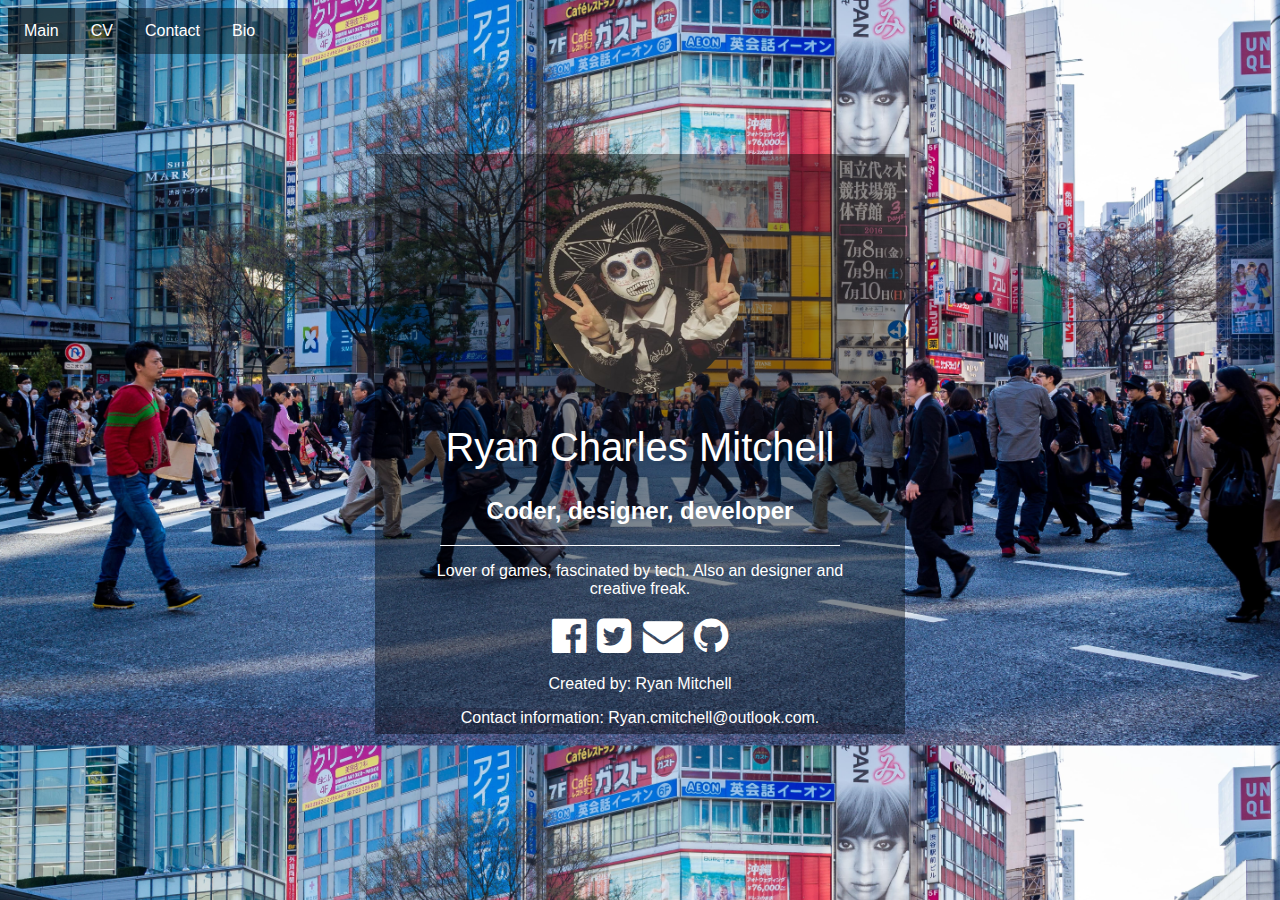
<file: index.html>
<!DOCTYPE html>
<!-- Ryan Mitchell - 16426689 -->
<html>
    <head>
        <meta charset="utf-8">
        <meta name="viewport" content="width=device-width, initial-scale=1">
        <title>ryan.mit | Ryan Mitchell</title>
        <link rel="stylesheet" href="css/styles.css">
        <link href="https://cdnjs.cloudflare.com/ajax/libs/font-awesome/4.7.0/css/font-awesome.min.css" rel="stylesheet" integrity="sha384-wvfXpqpZZVQGK6TAh5PVlGOfQNHSoD2xbE+QkPxCAFlNEevoEH3Sl0sibVcOQVnN" crossorigin="anonymous">
    </head>
    <body>
      <ul>
        <li><a class="active" href="index.html">Main</a></li>
        <li><a href="cv.html">CV</a></li>
        <li><a href="contact.html">Contact</a></li>
        <li><a href="bio.html">Bio</a></li>
      </ul>
      <main class="main-content">
       <div class="prof-box">
         <header>
           <img src="images/prof-pic.jpg" class="prof-pic">
           <h1 class="logo-text">Ryan Charles Mitchell</h1>
           <h2 class="logo-text">Coder, designer, developer</h2>
         </header>
         <div class="line-break"></div>
         <p>
         Lover of games, fascinated by tech. Also an designer and creative freak.
         </p>
         <div class="social-link">
           <i class="fa fa-facebook-official" aria-hidden="true"></i>
           <i class="fa fa-twitter-square" aria-hidden="true"></i>
           <i class="fa fa-envelope" aria-hidden="true"></i>
           <i class="fa fa-github" aria-hidden="true"></i>
         </div>
         <footer>
           <p>Created by: Ryan Mitchell</p>
           <p>Contact information:
           Ryan.cmitchell@outlook.com.</p>
         </footer>
       </div>
      </main>
    </body>
</html>
</file>
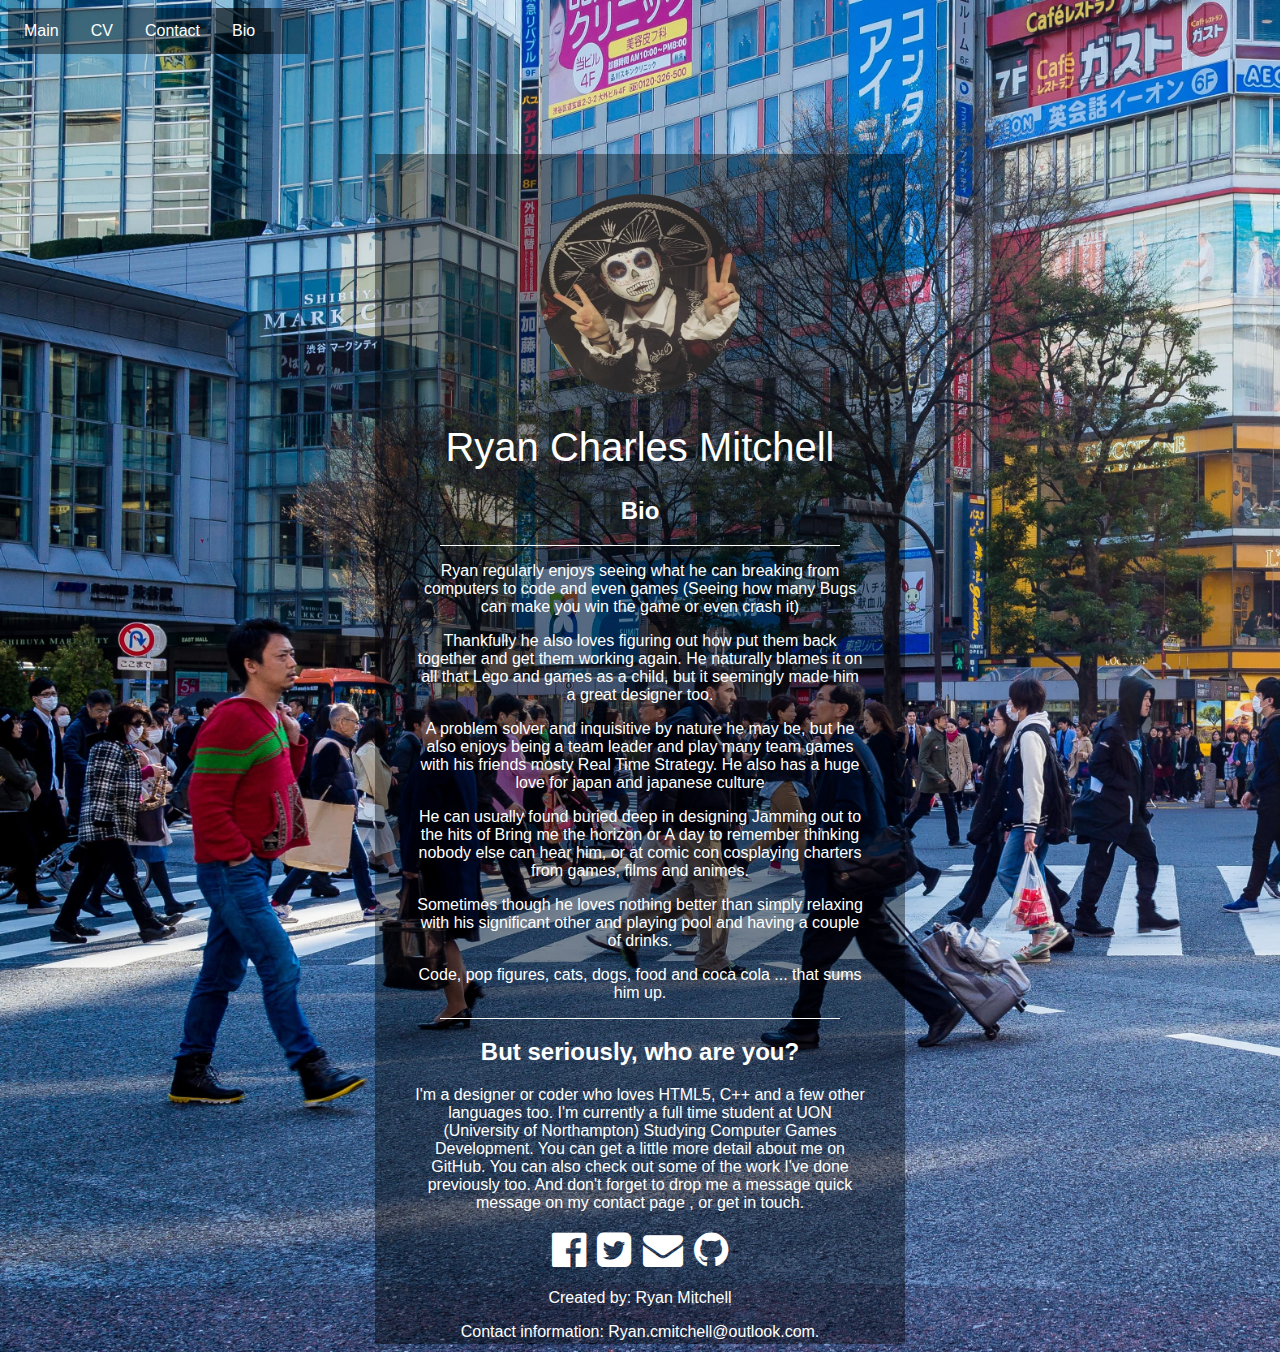
<file: bio.html>
<!DOCTYPE html>
<!-- Ryan Mitchell - 16426689 -->
<html>
    <head>
        <meta charset="utf-8">
        <meta name="viewport" content="width=device-width, initial-scale=1">
        <title>Ryan Mitchell Portfolo</title>
        <link rel="stylesheet" href="css/styles.css">
        <link href="https://cdnjs.cloudflare.com/ajax/libs/font-awesome/4.7.0/css/font-awesome.min.css" rel="stylesheet" integrity="sha384-wvfXpqpZZVQGK6TAh5PVlGOfQNHSoD2xbE+QkPxCAFlNEevoEH3Sl0sibVcOQVnN" crossorigin="anonymous">
    </head>
    <body>
      <ul>
        <li><a href="index.html">Main</a></li>
        <li><a href="cv.html">CV</a></li>
        <li><a href="contact.html">Contact</a></li>
        <li><a class="active" href="bio.html">Bio</a></li>
      </ul>
      <main class="main-content">
       <div class="prof-box1">
         <header>
           <img src="images/prof-pic.jpg" class="prof-pic">
           <h1 class="logo-text">Ryan Charles Mitchell</h1>
           <h2 class="logo-text">Bio</h2>
         </header>
         <div class="line-break"></div>
         <p>
           Ryan regularly enjoys seeing what he can breaking from computers to
           code and even games (Seeing how many Bugs can make you win the game or even crash it)
         </p>
         <p>
           Thankfully he also loves figuring out how put them back together and get them working again.
           He naturally blames it on all that Lego and games as a child, but it seemingly made him a great designer too.
         </p>
         <p>
           A problem solver and inquisitive by nature he may be, but he also enjoys being a team leader and
           play many team games with his friends mosty Real Time Strategy.
           He also has a huge love for japan and japanese culture
         </p>
         <p>
           He can usually found buried deep in designing Jamming out to the hits of Bring me the horizon or
           A day to remember thinking nobody else can hear him, or at comic con cosplaying charters from games, films and animes.
         </p>
         <p>
           Sometimes though he loves nothing better than simply relaxing with his significant other
           and playing pool and having a couple of drinks.
         </p>
         <p>
           Code, pop figures, cats, dogs, food and coca cola ... that sums him up.
         </p>
         <div class="line-break"></div>
         <h2>But seriously, who are you?</h2>
         <p>
           I'm a designer or coder who loves HTML5, C++  and a few other languages too. I'm currently a full time student at UON
           (University of Northampton) Studying Computer Games Development.
           You can get a little more detail about me on GitHub. You can also check out some of the work I've done previously
           too. And don't forget to drop me a message quick message on my contact page , or get in touch.
         </p>
         <div class="social-link">
           <i class="fa fa-facebook-official" aria-hidden="true"></i>
           <i class="fa fa-twitter-square" aria-hidden="true"></i>
           <i class="fa fa-envelope" aria-hidden="true"></i>
           <i class="fa fa-github" aria-hidden="true"></i>
         </div>
         <footer>
           <p>Created by: Ryan Mitchell</p>
           <p>Contact information:
           Ryan.cmitchell@outlook.com.</p>
         </footer>
       </div>
      </main>
    </body>
</html>
</file>
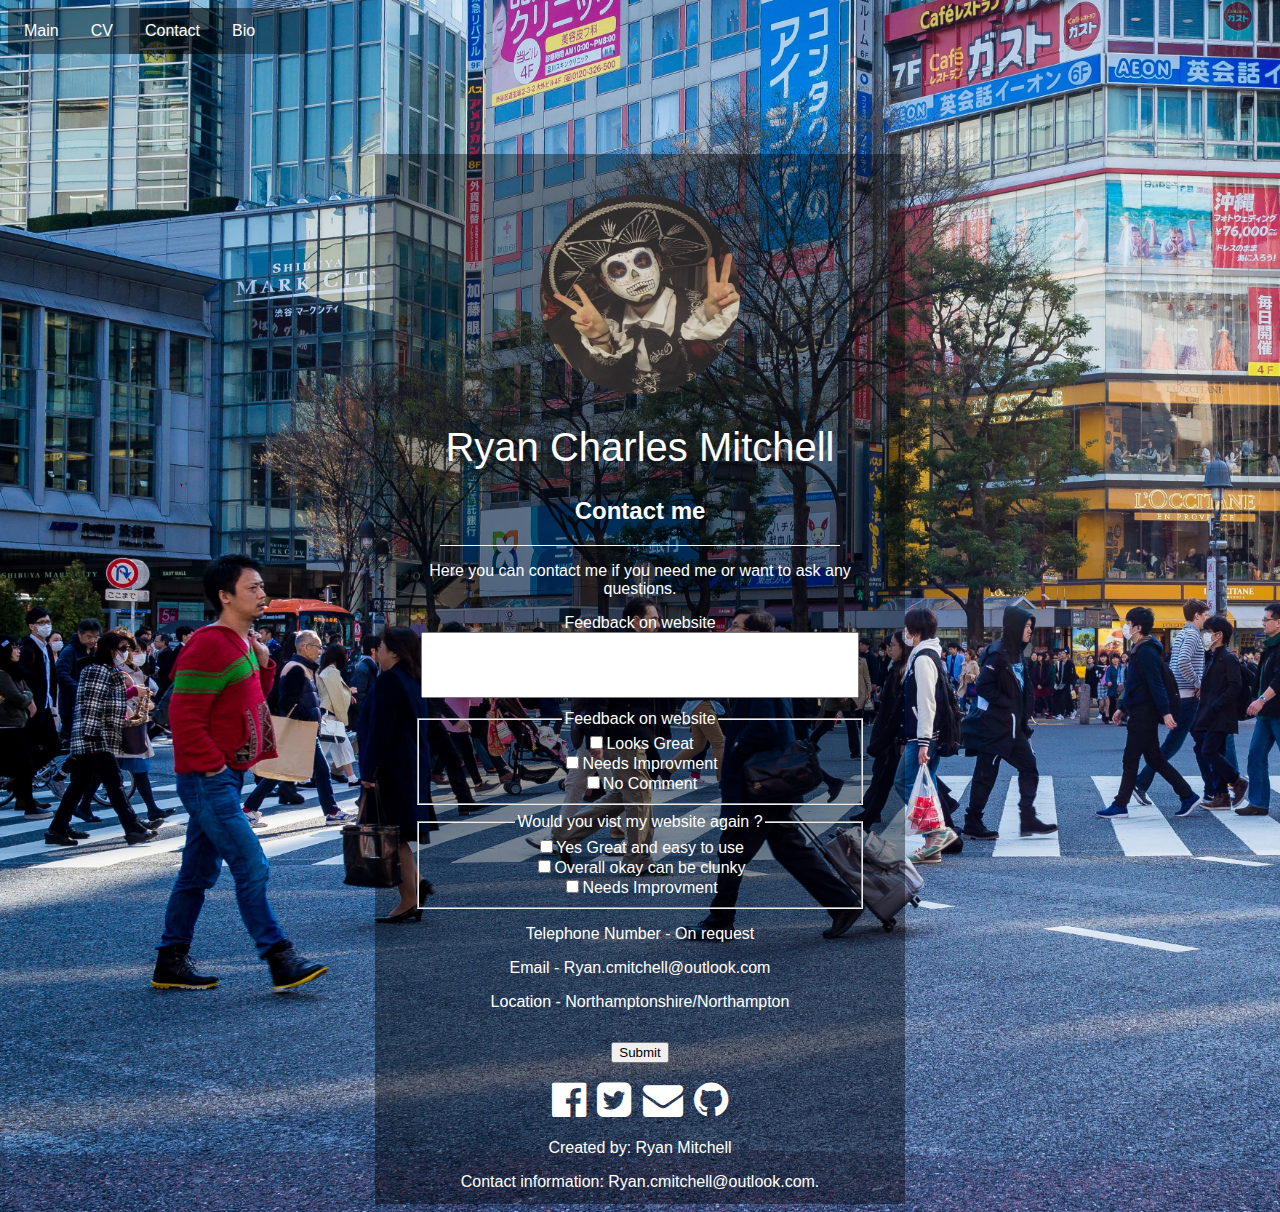
<file: contact.html>
<!DOCTYPE html>
<!-- Ryan Mitchell - 16426689 -->
<html>
    <head>
        <meta charset="utf-8">
        <meta name="viewport" content="width=device-width, initial-scale=1">
        <title>Ryan Mitchell Portfolo</title>
        <link rel="stylesheet" href="css/styles.css">
        <link href="https://cdnjs.cloudflare.com/ajax/libs/font-awesome/4.7.0/css/font-awesome.min.css" rel="stylesheet" integrity="sha384-wvfXpqpZZVQGK6TAh5PVlGOfQNHSoD2xbE+QkPxCAFlNEevoEH3Sl0sibVcOQVnN" crossorigin="anonymous">
    </head>
    <body>
      <!-- Main Menu -->
      <ul>
        <li><a href="index.html">Main</a></li>
        <li><a href="cv.html">CV</a></li>
        <li><a class="active" href="contact.html">Contact</a></li>
        <li><a href="bio.html">Bio</a></li>
      </ul>
      <!-- Main Content box -->
      <main class="main-content">
       <div class="prof-box3">
         <header>
           <img src="images/prof-pic.jpg" class="prof-pic">
           <h1 class="logo-text">Ryan Charles Mitchell</h1>
           <h2 class="logo-text">Contact me</h2>
         </header>
         <div class="line-break"></div>
         <p>
         Here you can contact me if you need me or want to ask any questions.
         </p>
         <!-- Text Area -->
         <div class="form-group">
           <label for="form-textarea">Feedback on website</label>
           <textarea rows="4" cols="25" id="form-textarea"></textarea>
        </div>
         <!-- Question Buttons -->
         <div class="form-group">
           <fieldset>
           <legend>Feedback on website</legend>
         <div class="option-list">
           <label><input type="checkbox" name="rb1">Looks Great</label> <br>
           <label><input type="checkbox" name="rb1">Needs Improvment</label> <br>
           <label><input type="checkbox" name="rb1">No Comment</label>
         </div></fieldset>
        </div>
        <!-- Question Buttons 2 -->
        <div class="form-group">
          <fieldset>
          <legend>Would you vist my website again ?</legend>
        <div class="option-list">
          <label><input type="checkbox" name="rb1">Yes Great and easy to use</label> <br>
          <label><input type="checkbox" name="rb1">Overall okay can be clunky</label> <br>
          <label><input type="checkbox" name="rb1">Needs Improvment</label>
        </div></fieldset>
       </div>
        <!-- infomation box  -->
       <p>Telephone Number - On request </p>
       <p>Email - Ryan.cmitchell@outlook.com</p>
       <p>Location - Northamptonshire/Northampton </p>
        <!-- Submit Button -->
        <div class="padding"><button>Submit</button></div>
        <!-- Social Link Buttons -->
         <div class="social-link">
           <i class="fa fa-facebook-official" aria-hidden="true"></i>
           <i class="fa fa-twitter-square" aria-hidden="true"></i>
           <i class="fa fa-envelope" aria-hidden="true"></i>
           <i class="fa fa-github" aria-hidden="true"></i>
         </div>
         <footer>
           <p>Created by: Ryan Mitchell</p>
           <p>Contact information:
           Ryan.cmitchell@outlook.com.</p>
         </footer>
       </div>
      </main>
    </body>
</html>
</file>
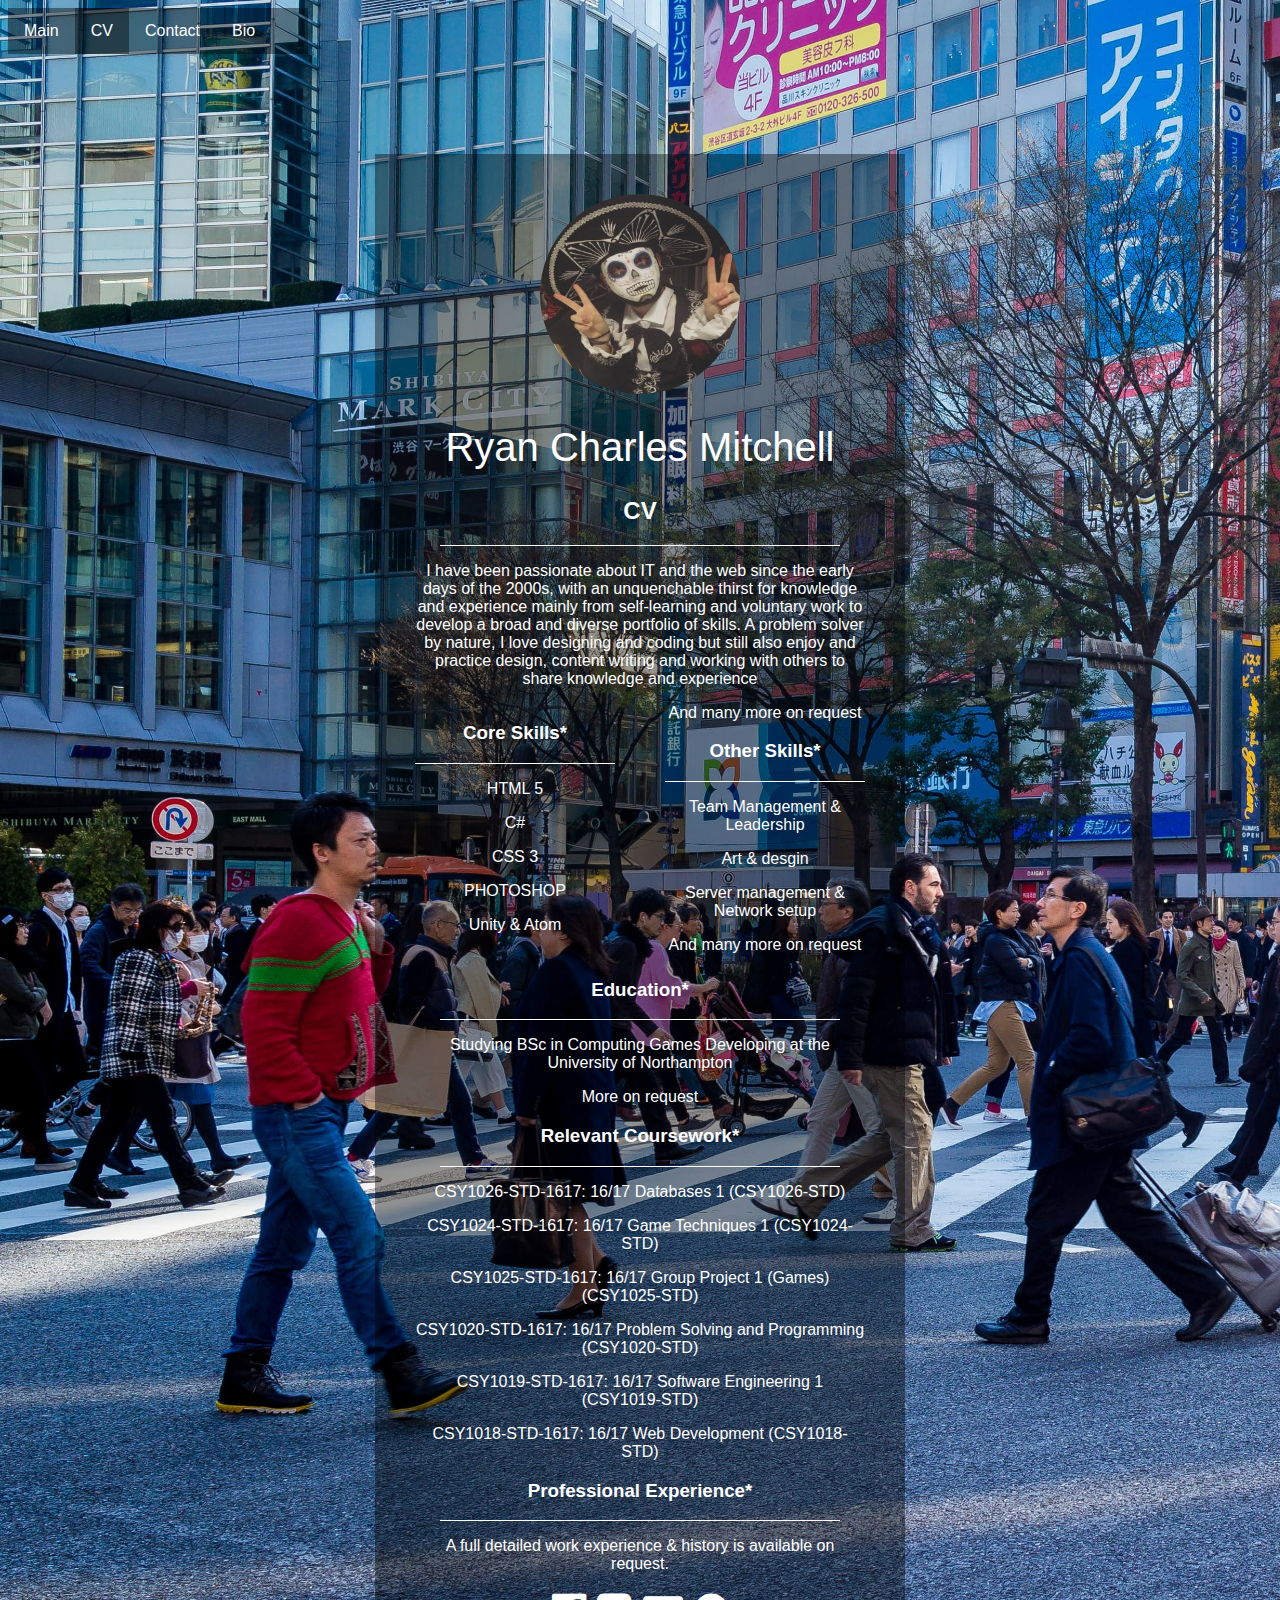
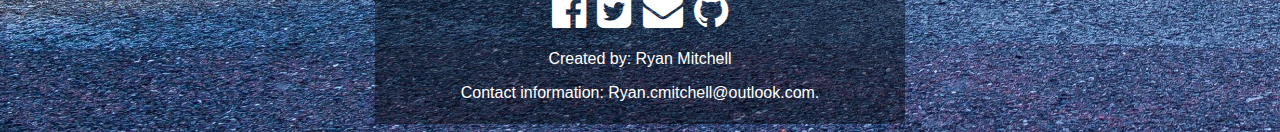
<file: cv.html>
<!DOCTYPE html>
<!-- Ryan Mitchell - 16426689 -->
<html>
    <head>
        <meta charset="utf-8">
        <meta name="viewport" content="width=device-width, initial-scale=1">
        <title>Ryan Mitchell Portfolo</title>
        <link rel="stylesheet" href="css/styles.css">
        <link href="https://cdnjs.cloudflare.com/ajax/libs/font-awesome/4.7.0/css/font-awesome.min.css" rel="stylesheet" integrity="sha384-wvfXpqpZZVQGK6TAh5PVlGOfQNHSoD2xbE+QkPxCAFlNEevoEH3Sl0sibVcOQVnN" crossorigin="anonymous">
    </head>
    <body>
      <ul>
        <li><a href="index.html">Main</a></li>
        <li><a class="active" href="cv.html">CV</a></li>
        <li><a href="contact.html">Contact</a></li>
        <li><a href="bio.html">Bio</a></li>
      </ul>
      <main class="main-content">
       <div class="prof-box2">
         <header>
           <img src="images/prof-pic.jpg" class="prof-pic">
           <h1 class="logo-text">Ryan Charles Mitchell</h1>
           <h2 class="logo-text">CV</h2>
         </header>
         <div class="line-break"></div>
         <p>
           I have been passionate about IT and the web since the early days of the 2000s, with an unquenchable thirst for knowledge and experience mainly
           from self-learning and voluntary work to develop a broad and diverse portfolio of skills.
           A problem solver by nature, I love designing and coding but still also enjoy and practice design,
           content writing and working with others to share knowledge and experience
         </p>
         <div class="cvpage">
           <h3>Core Skills*</h3>
           <div class="line-break2"></div>
           <p>HTML 5</p>
           <p>C#</p>
           <p>CSS 3</p>
           <p>PHOTOSHOP</p>
           <p>Unity & Atom </p>
           <p>And many more on request</p>
           <h3>Other Skills*</h3>
           <div class="line-break2"></div>
           <p>Team Management & Leadership</p>
           <p>Art & desgin</p>
           <p>Server management & Network setup </p>
           <p>And many more on request</p>
         </div>
         <h3>Education*</h3>
         <div class="line-break"></div>
         <p>Studying BSc in Computing Games Developing
         at the University of Northampton</p>
         <p>More on request</p>
         <h3>Relevant Coursework*</h3>
         <div class="line-break"></div>
         <p>CSY1026-STD-1617: 16/17 Databases 1 (CSY1026-STD)</p>
         <p>CSY1024-STD-1617: 16/17 Game Techniques 1 (CSY1024-STD)</p>
         <p>CSY1025-STD-1617: 16/17 Group Project 1 (Games) (CSY1025-STD)</p>
         <p>CSY1020-STD-1617: 16/17 Problem Solving and Programming (CSY1020-STD)</p>
         <p>CSY1019-STD-1617: 16/17 Software Engineering 1 (CSY1019-STD)</p>
         <p>CSY1018-STD-1617: 16/17 Web Development (CSY1018-STD)</p>
         <h3>Professional Experience*</h3>
         <div class="line-break"></div>
         <p>A full detailed work experience & history is available on request.</p>
         <div class="social-link">
           <i class="fa fa-facebook-official" aria-hidden="true"></i>
           <i class="fa fa-twitter-square" aria-hidden="true"></i>
           <i class="fa fa-envelope" aria-hidden="true"></i>
           <i class="fa fa-github" aria-hidden="true"></i>
         </div>
         <footer>
           <p>Created by: Ryan Mitchell</p>
           <p>Contact information:
           Ryan.cmitchell@outlook.com.</p>
         </footer>
       </div>
      </main>
    </body>
</html>
</file>
<file: css/styles.css>
html {
  background-image:url("../images/japan1.jpg");
  -no-repeat center center fixed;
  background-size: cover;
  font-family: 'Helvetica', sans-serif;

}

.prof-box {
  width: 450px;
  height: 500px;
  background: rgba(0, 0, 0, 0.4);
  padding: 40px;
  color: white;
  margin: 0 auto;
  margin-top: 100px;
  text-align: center;
}

.prof-box1 {
  width: 450px;
  height: 1110px;
  background: rgba(0, 0, 0, 0.4);
  padding: 40px;
  color: white;
  margin: 0 auto;
  margin-top: 100px;
  text-align: center;
}

.prof-box2 {
  width: 450px;
  height: 1490px;
  background: rgba(0, 0, 0, 0.4);
  padding: 40px;
  color: white;
  margin: 0 auto;
  margin-top: 100px;
  text-align: center;
}

.prof-box3 {
  width: 450px;
  height: 970px;
  background: rgba(0, 0, 0, 0.4);
  padding: 40px;
  color: white;
  margin: 0 auto;
  margin-top: 100px;
  text-align: center;
}

.cvpage {
  column-count: 2;
  column-gap: 50px;
  column-span: 2;
  text-align: center;
}


.prof-pic {
  border-radius: 50%;
  height: 200px;
  width: 200px;
}

.social-link {

  font-size: 40px;
}

.line-break {
  width: 400px;
  margin: 0 auto;
  border-top: 1px solid white;

}

.line-break2 {
  width: 200px;
  margin: 0 auto;
  border-top: 1px solid white;

}

.padding {
  padding: 15px;
}

h1 {
  font-weight: 100;
  letter-spacing: 6;
  font-size: 40px;
}

h5 {
  font-weight: 100;
  letter-spacing: 6;
  font-size: 40px;
}

p {
  font-weight: 200;
  letter-spacing: 1;
}

ul {
    width: 300px;
    list-style-type: none;
    margin: 0;
    padding: 0;
    overflow: hidden;
    background: rgba(0, 0, 0, 0.4);
}

li {
    float: left;
}

li a {
    display: block;
    color: white;
    text-align: center;
    padding: 14px 16px;
    text-decoration: none;
}

li a:hover:not(.active) {
    background-color: rgba(0, 0, 0, 0.4);
}

li a.active {
    color: white;
    background-color: rgba(0, 0, 0, 0.4);
}

html, body {
  font-family: sans-serif;
}

form {
  padding: 1em;
  width: 50%;
  min-width: 15em;
  max-width: 26.5em;
}

.form-title {
  margin-top: 0;
}

.form-group {
  margin-bottom: 0.5em;
}

textarea {
  width: 96%;
  resize: none;
}

fieldset {
  width: inherit;
}
.option-list {
  display: inline-block;
}
</file>
